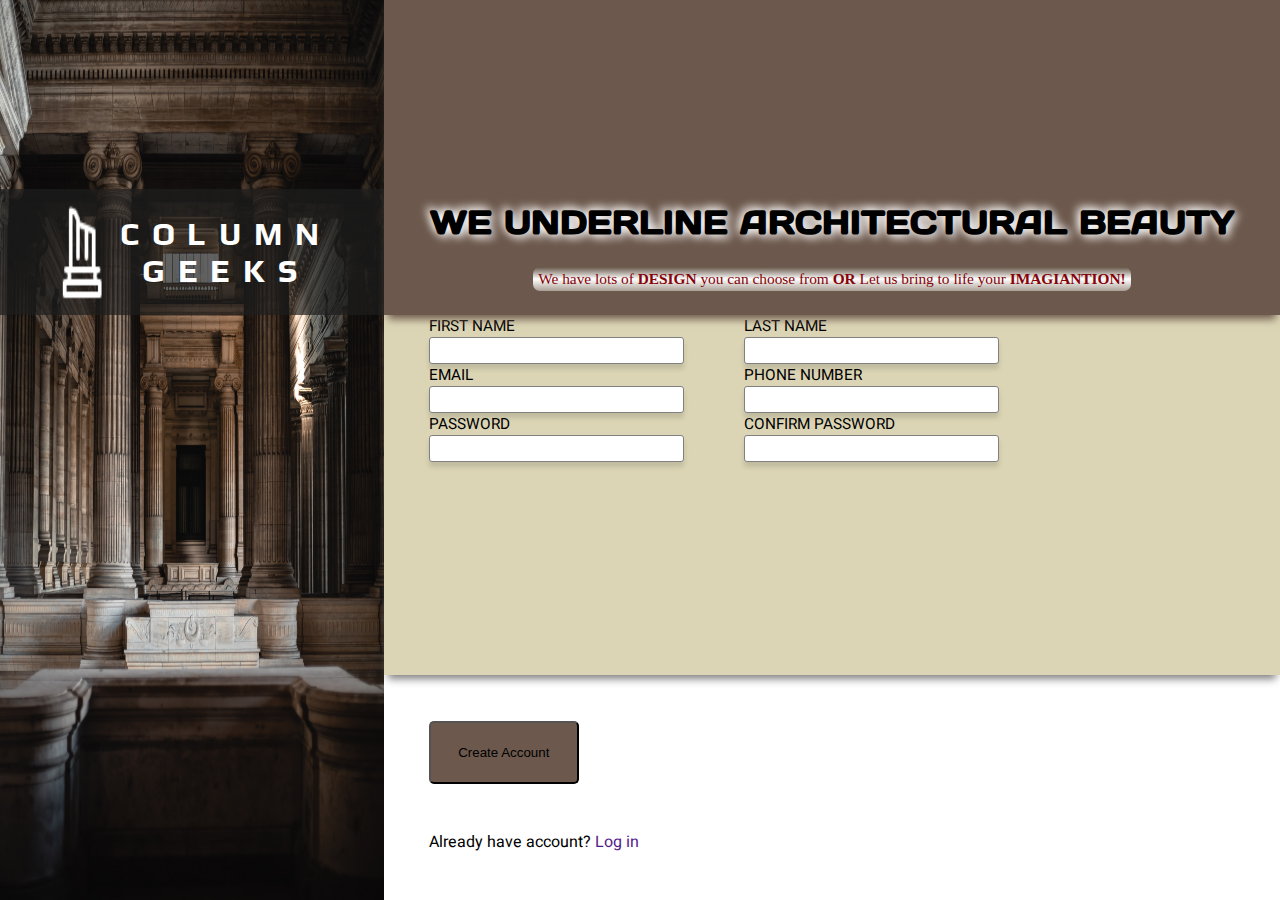
<file: index.html>
<!Doctype html>
<html>
<head>
	<meta name="viewport" content="width=device-width, initial-scale=1.0">
	<link rel='stylesheet' href='form.css'>
	<link href="https://fonts.googleapis.com/css2?family=Berkshire+Swash&family=Capriola&family=Fredericka+the+Great&family=Oleo+Script&family=Oxanium:wght@300&family=Play:wght@700&family=Wallpoet&display=swap" rel="stylesheet">
	<link href="https://fonts.googleapis.com/css2?family=Days+One&display=swap" rel="stylesheet">
	<link href="https://fonts.googleapis.com/css2?family=Heebo:wght@500&display=swap" rel="stylesheet">
</head>

	<body>
	<div class='main-container'>
		<div class='left-main-division'>
			<div class='left-main-division-sub1'>
				<div class='heading-section'>
					<img src='pillar.png'>
					<h1>COLUMN <br>GEEKS</h1>
				</div>
			</div>
			<div class='left-main-division-sub2'>
				<!--     .......EMPTY .......... -->
			</div>
			
		</div>

		<div class='right-main-division'>
			<div class='right-main-division-sub1'>
				<div class='heading-section'>
					<img src='pillar.png'>
					<h1>COLUMN <br>GEEKS</h1>
				</div>

				<div class='intro1'>WE UNDERLINE ARCHITECTURAL BEAUTY</div>
				<div class='intro2'>We have lots of <span>DESIGN</span> you can choose from <span>OR</span> Let us bring to life your <span>IMAGIANTION!</span></div>
			</div>

			<div class='right-main-division-sub2'>
				<form id='login-form' method='POST'>
					<div>
						<label for='first-name'>FIRST NAME</label>
						<input type='text' id='first-name' name='first-name'/>
					</div>

					<div>
						<label for='last-name'>LAST NAME</label>
						<input type='text' id='last-name' name='last-name'/>
					</div>

					<div>
						<label for='email'>EMAIL</label>
						<input type='email' id='email' name='email'/>
					</div>

					<div>
						<label for='phone-number'>PHONE NUMBER</label>
						<input type='tel' id='phone-number' name='phone-number'/>
					</div>

					<div>
						<label for='password'>PASSWORD</label>
						<input type='password' id='password' name='password'/>
					</div>

					<div>
						<label for='confirm-password'>CONFIRM PASSWORD</label>
						<input type='password' id='confirm-password' name='confirm-password'/>
					</div>

				</form>
			</div>

			<div class='right-main-division-sub3'> 
				<button form='login-form'>Create Account</button>
				<div>Already have account? <a href=''>Log in</a></div>

			</div>
		</div>
	</div>
</body>
</html>
</file>
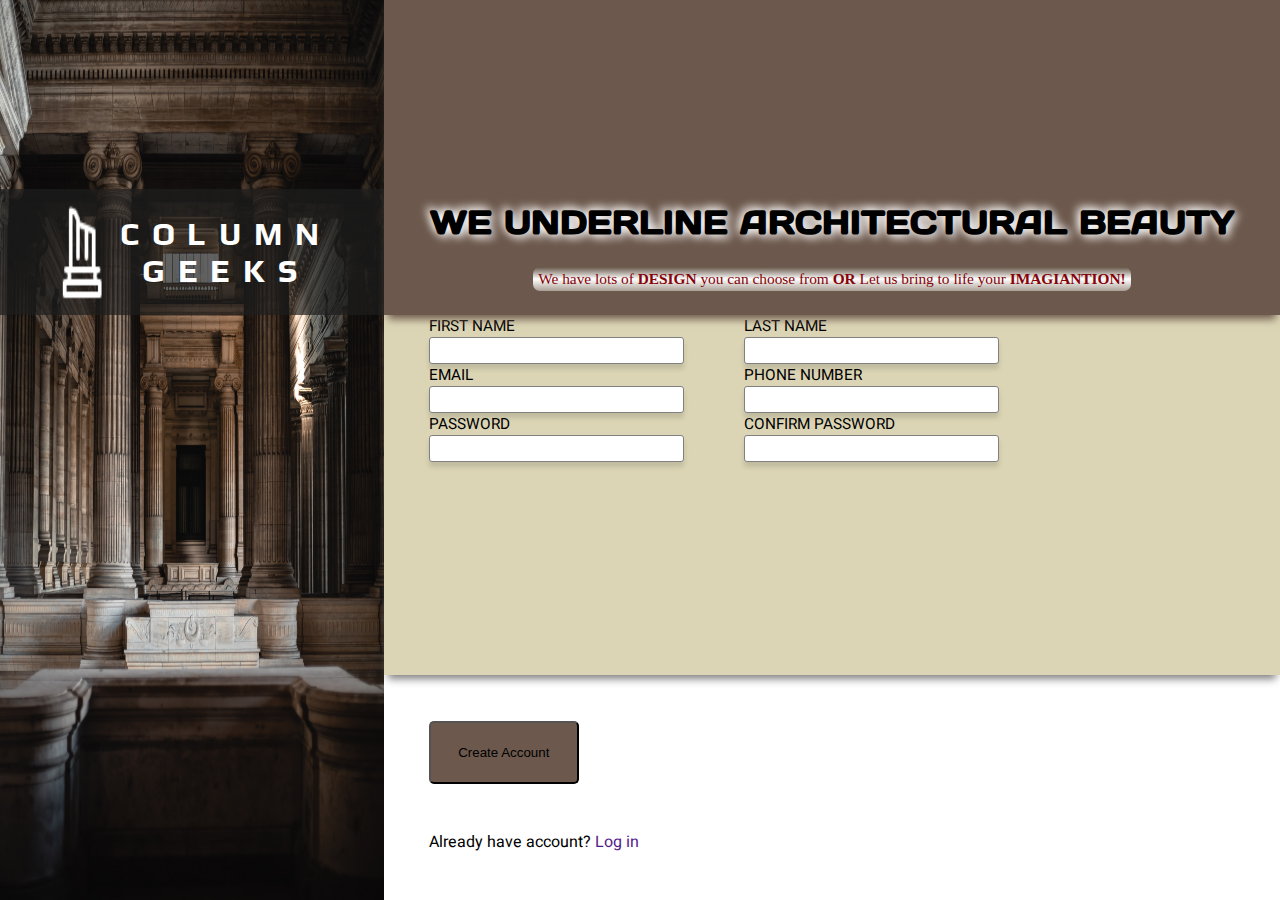
<file: form.html>
<!Doctype html>
<html>
<head>
	<link rel='stylesheet' href='form.css'>
	<link href="https://fonts.googleapis.com/css2?family=Berkshire+Swash&family=Capriola&family=Fredericka+the+Great&family=Oleo+Script&family=Oxanium:wght@300&family=Play:wght@700&family=Wallpoet&display=swap" rel="stylesheet">
	<link href="https://fonts.googleapis.com/css2?family=Days+One&display=swap" rel="stylesheet">
	<link href="https://fonts.googleapis.com/css2?family=Heebo:wght@500&display=swap" rel="stylesheet">
</head>

	<body>
	<div class='main-container'>
		<div class='left-main-division'>
			<div class='left-main-division-sub1'>
				<div class='heading-section'>
					<img src='pillar.png'>
					<h1>COLUMN <br>GEEKS</h1>
				</div>
			</div>
			<div class='left-main-division-sub2'>
				<!--     .......EMPTY .......... -->
			</div>
			
		</div>

		<div class='right-main-division'>
			<div class='right-main-division-sub1'>
				<div class='heading-section'>
					<img src='pillar.png'>
					<h1>COLUMN <br>GEEKS</h1>
				</div>

				<div class='intro1'>WE UNDERLINE ARCHITECTURAL BEAUTY</div>
				<div class='intro2'>We have lots of <span>DESIGN</span> you can choose from <span>OR</span> Let us bring to life your <span>IMAGIANTION!</span></div>
			</div>

			<div class='right-main-division-sub2'>
				<form id='login-form' method='POST'>
					<div>
						<label for='first-name'>FIRST NAME</label>
						<input type='text' id='first-name' name='first-name'/>
					</div>

					<div>
						<label for='last-name'>LAST NAME</label>
						<input type='text' id='last-name' name='last-name'/>
					</div>

					<div>
						<label for='email'>EMAIL</label>
						<input type='email' id='email' name='email'/>
					</div>

					<div>
						<label for='phone-number'>PHONE NUMBER</label>
						<input type='tel' id='phone-number' name='phone-number'/>
					</div>

					<div>
						<label for='password'>PASSWORD</label>
						<input type='password' id='password' name='password'/>
					</div>

					<div>
						<label for='confirm-password'>CONFIRM PASSWORD</label>
						<input type='password' id='confirm-password' name='confirm-password'/>
					</div>

				</form>
			</div>

			<div class='right-main-division-sub3'> 
				<button form='login-form'>Create Account</button>
				<div>Already have account? <a href=''>Log in</a></div>

			</div>
		</div>
	</div>
</body>
</html>
</file>
<file: form.css>
* {box-sizing:border-box;}

body{margin:0;}

.main-container{display:flex; width:100vw; height:100vh;}

.left-main-division{width:30%; background-image:url(formbg.jpg); background-size:100% 100%; background-repeat:no-repeat;}

.right-main-division{ width:70%; }

.right-main-division .heading-section{ display:none; }

.left-main-division-sub1{height:35vh; display:flex; align-items:flex-end; text-align:center;}

.heading-section{background-color:rgb(30,30,30,0.7); height:40%; width:100%; display:flex; justify-content:center; 
	align-items:center; gap:10px;}

.heading-section h1{margin:0; color:white; font-size:2.5vw; font-family: 'Play', sans-serif; letter-spacing: 1vw;}

.heading-section img{width:15%; height:80%}

.right-main-division-sub1{height:35vh; background-color:#6C584C; display:flex; flex-direction:column; justify-content:flex-end; 
	align-items:center; gap:1.5rem; padding-bottom:1.5rem; border-bottom:red; box-shadow: 0px 8px 8px -4px #6C584C; 
	position:relative; z-index:1;}

.intro1{font-family: 'Days One', sans-serif; font-weight:bold; font-size: 2.6vw; 
	/*background:linear-gradient(to bottom, #AA9F95 20%, #221912,  #221912, #AA9F95 80%); -webkit-background-clip:text; 
	color: transparent;*/ text-shadow:3px 3px 10px white, -3px -3px 10px white;}

.intro2{font-family: 'Tangerine', cursive; font-size: 1.2vw; background:linear-gradient(to bottom, #665648, white, #AA9F95);
	padding:3px 5px; border-radius:7px; color:#850208;}

.intro2 span{font-weight: bold;}

.right-main-division-sub2{height:40vh; background-color:#DBD5B5; box-shadow: 0px 8px 8px -4px gray; position:relative;}

form{display:flex; width:100%; flex-wrap:wrap; padding-Left:5%; column-gap:7%; align-content:space-around;}

form div{width:30%; display:flex; flex-direction:column; font-family: 'Heebo', sans-serif; font-size:1.2vw}

form div input{border-radius:3px; border: 1px solid gray; padding:5px 1px; box-shadow: 0px 5px 5px rgba(0, 0, 0, 0.123)}

input:focus { /*border:1px solid #6C584C;*/ outline:none;}

.right-main-division-sub3 {height:25vh; display:flex; padding-Left:5%; flex-direction:column; justify-content:space-evenly;
	font-family: 'Heebo', sans-serif; }

.right-main-division-sub3 button{width:150px; height:7vh; border-radius:5px; background-color:#6C584C;}

.right-main-division-sub3 a{text-decoration:none;}



@media only screen and (max-width:800px){
	.main-container{position:relative}
	.left-main-division{display:none;}

	.right-main-division{ width:100vw; height:100vh;}

	.right-main-division .heading-section{ display:flex; background-image: url(formbgmobile.jpg); background-size: cover; background-repeat: no-repeat;}

	.left-main-division-sub1{width:100%; justify-content:flex-start;}

	.heading-section h1{ font-size:4vw; text-align:center; }

	.heading-section img{width:15%; height:80%}

	.heading-section{height:65%}

	form{flex-direction:column; row-gap:4%; justify-content: center; flex-wrap:nowrap;}

	form div{width:70%; font-size:1.5vw}

	.right-main-division-sub2{height:45vh; position:static;}

	form div input{ padding:4px 1px;}

 	.intro1{ font-size: 3.5vw;}

	.intro2{ font-size: 2vw; }

	.right-main-division-sub3 {height:20vh; align-items: center;}


}
</file>
